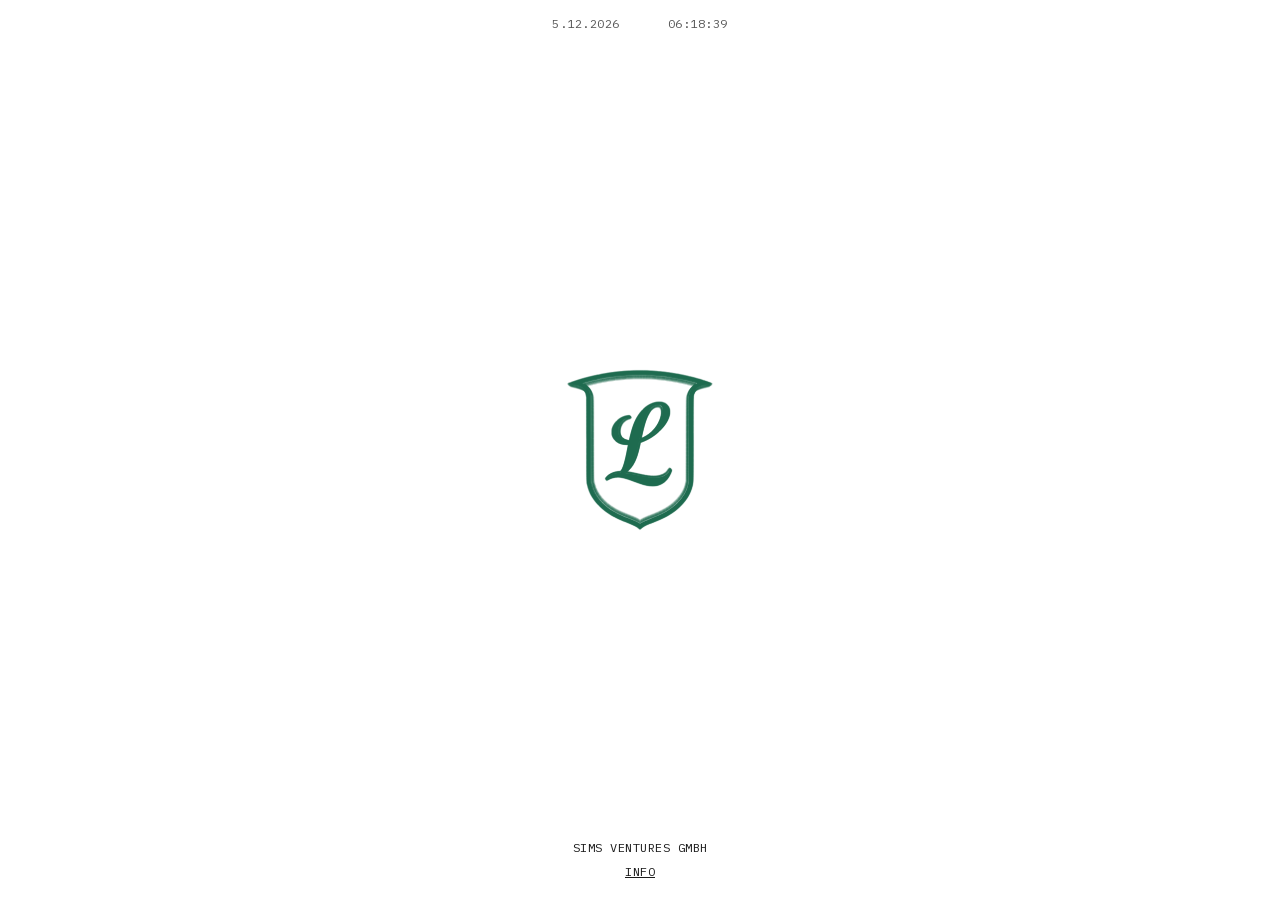
<file: index.html>
<!doctype html>
<html lang="en">
<head>
<meta charset="utf-8">
<meta name="viewport" content="width=device-width, initial-scale=1">
<link rel="icon" href="crest.svg" type="image/svg+xml">
<title>Sims Ventures GmbH</title>
<link rel="stylesheet" href="fonts.css">
<link rel="stylesheet" href="site.css">
</head>
<body>
<div class="clock" aria-hidden="true"><span id="d"></span><span id="t"></span></div>
<div class="stage" aria-hidden="true"><svg width="0" height="0" style="position:absolute"><defs><g id="crest" transform="translate(0.000000,1237.000000) scale(0.100000,-0.100000)"><path vector-effect="non-scaling-stroke" d="M5275 12159 c-526 -11 -1106 -53 -1565 -114 -436 -58 -639 -90 -955 -149 -44 -8 -116 -22 -160 -30 -44 -8 -186 -38 -315 -66 -663 -143 -1155 -281 -1780 -500 -113 -40 -226 -79 -252 -88 -53 -17 -62 -32 -22 -32 25 0 99 -17 441 -101 402 -98 632 -202 761 -344 103 -112 180 -320 202 -542 6 -60 10 -1311 10 -3195 0 -3408 -4 -3179 61 -3468 131 -579 396 -1050 859 -1524 446 -456 980 -803 1709 -1110 158 -67 301 -124 556 -221 364 -139 615 -276 757 -413 67 -65 67 -65 145 8 145 136 331 240 663 370 102 40 259 102 348 137 903 355 1489 709 1968 1190 492 493 769 985 900 1595 53 250 49 -31 50 3428 2 3488 -2 3257 59 3444 76 234 193 374 390 471 108 53 343 132 522 174 367 88 425 101 450 101 40 0 18 16 -63 46 -175 65 -628 220 -754 258 -211 63 -751 210 -820 223 -14 2 -68 15 -120 28 -52 13 -126 31 -165 39 -38 8 -113 24 -165 36 -303 68 -888 167 -1330 226 -769 102 -1522 140 -2385 123z m1282 -353 c472 -33 1002 -89 1353 -142 433 -65 838 -142 1215 -229 176 -41 634 -159 783 -201 54 -15 54 -15 -29 -64 -106 -64 -139 -90 -210 -164 -162 -168 -257 -353 -327 -636 -27 -105 -27 -105 -33 -3335 -3 -1776 -9 -3246 -13 -3265 -4 -19 -16 -86 -27 -148 -86 -501 -368 -985 -845 -1452 -485 -475 -1022 -784 -2019 -1160 -297 -112 -552 -231 -703 -327 -53 -34 -53 -34 -125 15 -122 81 -259 145 -617 286 -701 278 -952 391 -1264 571 -870 501 -1454 1205 -1641 1977 -76 315 -69 -16 -75 3553 -5 3200 -5 3200 -28 3301 -64 292 -157 471 -330 636 -82 79 -134 117 -219 163 -29 15 -53 31 -53 34 0 9 602 165 885 230 50 11 128 29 175 40 156 37 688 133 970 176 443 67 1106 127 1745 159 192 9 1225 -4 1432 -18z"/><path vector-effect="non-scaling-stroke" d="M6856 9770 c-468 -85 -903 -388 -1234 -860 -310 -442 -501 -934 -703 -1805 -28 -121 -52 -226 -55 -233 -5 -16 -70 -9 -192 19 -274 63 -467 215 -555 439 -136 348 -5 829 298 1094 145 127 264 190 453 242 34 9 62 21 62 26 0 19 -30 66 -45 72 -58 22 -274 -7 -420 -55 -432 -144 -758 -468 -882 -874 -25 -85 -27 -101 -27 -290 -1 -200 -1 -200 32 -290 147 -399 514 -606 1070 -606 170 1 159 6 142 -76 -5 -26 -23 -122 -40 -213 -206 -1098 -362 -1613 -550 -1812 -47 -49 -61 -58 -90 -58 -76 0 -301 -31 -399 -56 -253 -63 -513 -210 -636 -359 -38 -47 -38 -47 -15 -96 40 -85 43 -85 142 -23 212 131 476 204 742 204 293 0 612 -81 1266 -323 670 -247 903 -311 1247 -339 513 -43 945 134 1238 507 140 179 294 488 319 640 6 39 5 41 -42 76 -50 36 -50 36 -67 0 -120 -254 -392 -466 -703 -547 -412 -106 -871 -75 -1707 118 -330 76 -609 131 -800 158 -82 12 -154 22 -159 24 -5 1 33 36 85 78 310 250 545 616 724 1128 84 243 210 727 262 1011 20 110 -8 90 283 205 898 357 1688 1101 1919 1809 48 149 62 236 62 390 -1 349 -172 578 -496 666 -118 32 -378 36 -529 9z m323 -225 c265 -145 231 -735 -75 -1306 -293 -547 -801 -1000 -1362 -1215 -57 -22 -63 -23 -58 -7 3 10 35 155 71 323 159 730 300 1191 466 1520 167 332 309 509 503 627 160 98 340 120 455 58z"/></g></defs></svg><div class="float"><div class="mark"><div class="l scan" style="transform:translateZ(3px)"></div><svg class="l solid" viewBox="0 0 1130 1237" style="transform:translateZ(2px)"><use href="#crest"/></svg><svg class="l wire" viewBox="0 0 1130 1237" style="transform:translateZ(-3px);opacity:0.6"><use href="#crest"/></svg><svg class="l wire" viewBox="0 0 1130 1237" style="transform:translateZ(-6px);opacity:0.56"><use href="#crest"/></svg><svg class="l wire" viewBox="0 0 1130 1237" style="transform:translateZ(-9px);opacity:0.53"><use href="#crest"/></svg><svg class="l wire" viewBox="0 0 1130 1237" style="transform:translateZ(-12px);opacity:0.49"><use href="#crest"/></svg><svg class="l wire" viewBox="0 0 1130 1237" style="transform:translateZ(-15px);opacity:0.46"><use href="#crest"/></svg><svg class="l wire" viewBox="0 0 1130 1237" style="transform:translateZ(-18px);opacity:0.42"><use href="#crest"/></svg><svg class="l wire" viewBox="0 0 1130 1237" style="transform:translateZ(-21px);opacity:0.39"><use href="#crest"/></svg><svg class="l wire" viewBox="0 0 1130 1237" style="transform:translateZ(-24px);opacity:0.36"><use href="#crest"/></svg><svg class="l wire" viewBox="0 0 1130 1237" style="transform:translateZ(-27px);opacity:0.32"><use href="#crest"/></svg><svg class="l wire" viewBox="0 0 1130 1237" style="transform:translateZ(-30px);opacity:0.29"><use href="#crest"/></svg><svg class="l wire" viewBox="0 0 1130 1237" style="transform:translateZ(-33px);opacity:0.25"><use href="#crest"/></svg><svg class="l wire" viewBox="0 0 1130 1237" style="transform:translateZ(-36px);opacity:0.22"><use href="#crest"/></svg><svg class="l wire" viewBox="0 0 1130 1237" style="transform:translateZ(-39px);opacity:0.18"><use href="#crest"/></svg><svg class="l wire" viewBox="0 0 1130 1237" style="transform:translateZ(-42px);opacity:0.15"><use href="#crest"/></svg><svg class="l wire" viewBox="0 0 1130 1237" style="transform:translateZ(-45px);opacity:0.11"><use href="#crest"/></svg></div></div></div>
<div class="foot"><div>Sims Ventures GmbH</div><a href="info.html">Info</a></div>
<script>
(function(){var z="Europe/Berlin",d=document.getElementById("d"),t=document.getElementById("t");
function tick(){var n=new Date();d.textContent=n.toLocaleDateString("de-DE",{timeZone:z});t.textContent=n.toLocaleTimeString("de-DE",{timeZone:z,hour12:false});}
tick();setInterval(tick,1000);})();
</script>
</body>
</html>
</file>
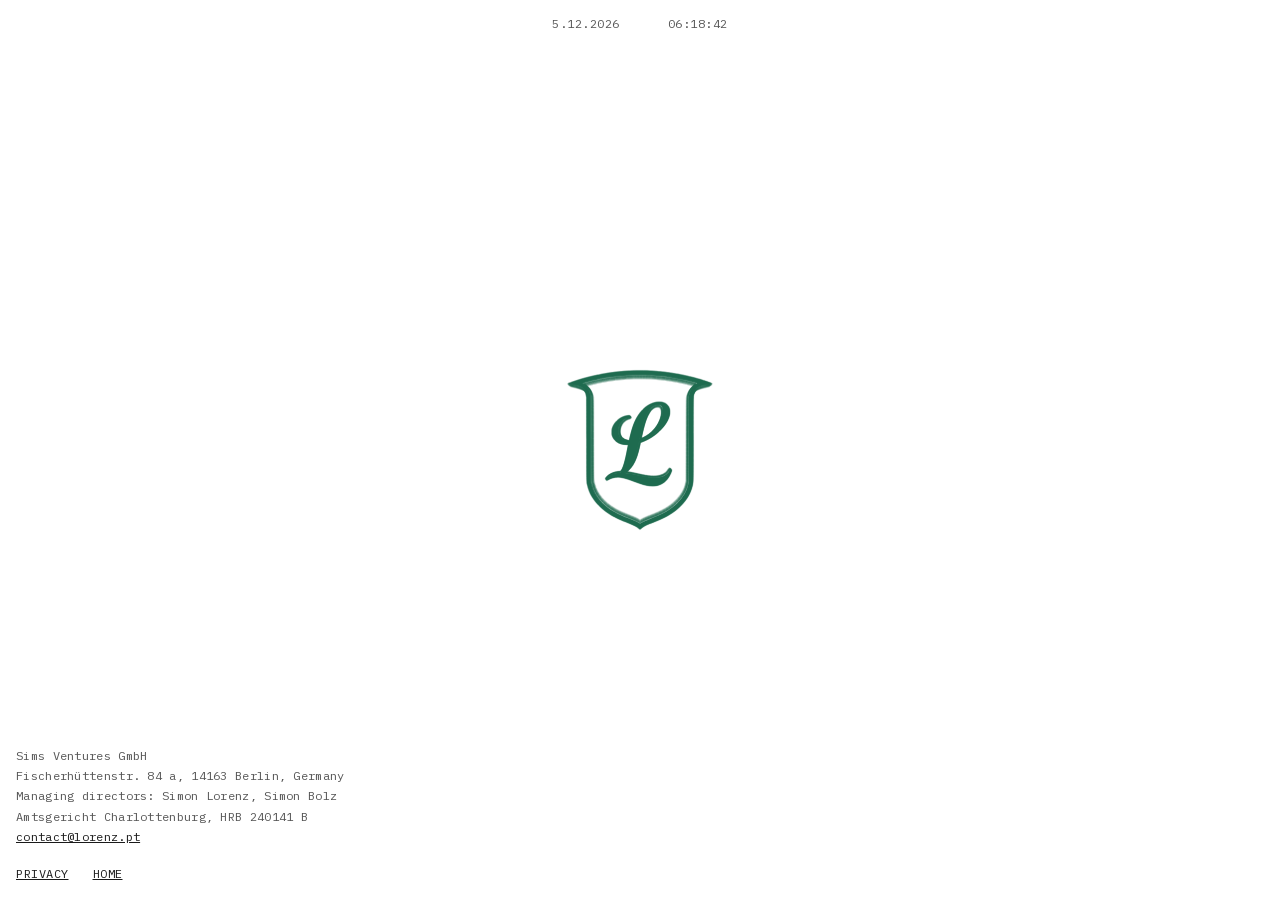
<file: info.html>
<!doctype html>
<html lang="en">
<head>
<meta charset="utf-8">
<meta name="viewport" content="width=device-width, initial-scale=1">
<link rel="icon" href="crest.svg" type="image/svg+xml">
<title>Info · Sims Ventures GmbH</title>
<link rel="stylesheet" href="fonts.css">
<link rel="stylesheet" href="site.css">
</head>
<body>
<div class="clock" aria-hidden="true"><span id="d"></span><span id="t"></span></div>
<div class="stage" aria-hidden="true"><svg width="0" height="0" style="position:absolute"><defs><g id="crest" transform="translate(0.000000,1237.000000) scale(0.100000,-0.100000)"><path vector-effect="non-scaling-stroke" d="M5275 12159 c-526 -11 -1106 -53 -1565 -114 -436 -58 -639 -90 -955 -149 -44 -8 -116 -22 -160 -30 -44 -8 -186 -38 -315 -66 -663 -143 -1155 -281 -1780 -500 -113 -40 -226 -79 -252 -88 -53 -17 -62 -32 -22 -32 25 0 99 -17 441 -101 402 -98 632 -202 761 -344 103 -112 180 -320 202 -542 6 -60 10 -1311 10 -3195 0 -3408 -4 -3179 61 -3468 131 -579 396 -1050 859 -1524 446 -456 980 -803 1709 -1110 158 -67 301 -124 556 -221 364 -139 615 -276 757 -413 67 -65 67 -65 145 8 145 136 331 240 663 370 102 40 259 102 348 137 903 355 1489 709 1968 1190 492 493 769 985 900 1595 53 250 49 -31 50 3428 2 3488 -2 3257 59 3444 76 234 193 374 390 471 108 53 343 132 522 174 367 88 425 101 450 101 40 0 18 16 -63 46 -175 65 -628 220 -754 258 -211 63 -751 210 -820 223 -14 2 -68 15 -120 28 -52 13 -126 31 -165 39 -38 8 -113 24 -165 36 -303 68 -888 167 -1330 226 -769 102 -1522 140 -2385 123z m1282 -353 c472 -33 1002 -89 1353 -142 433 -65 838 -142 1215 -229 176 -41 634 -159 783 -201 54 -15 54 -15 -29 -64 -106 -64 -139 -90 -210 -164 -162 -168 -257 -353 -327 -636 -27 -105 -27 -105 -33 -3335 -3 -1776 -9 -3246 -13 -3265 -4 -19 -16 -86 -27 -148 -86 -501 -368 -985 -845 -1452 -485 -475 -1022 -784 -2019 -1160 -297 -112 -552 -231 -703 -327 -53 -34 -53 -34 -125 15 -122 81 -259 145 -617 286 -701 278 -952 391 -1264 571 -870 501 -1454 1205 -1641 1977 -76 315 -69 -16 -75 3553 -5 3200 -5 3200 -28 3301 -64 292 -157 471 -330 636 -82 79 -134 117 -219 163 -29 15 -53 31 -53 34 0 9 602 165 885 230 50 11 128 29 175 40 156 37 688 133 970 176 443 67 1106 127 1745 159 192 9 1225 -4 1432 -18z"/><path vector-effect="non-scaling-stroke" d="M6856 9770 c-468 -85 -903 -388 -1234 -860 -310 -442 -501 -934 -703 -1805 -28 -121 -52 -226 -55 -233 -5 -16 -70 -9 -192 19 -274 63 -467 215 -555 439 -136 348 -5 829 298 1094 145 127 264 190 453 242 34 9 62 21 62 26 0 19 -30 66 -45 72 -58 22 -274 -7 -420 -55 -432 -144 -758 -468 -882 -874 -25 -85 -27 -101 -27 -290 -1 -200 -1 -200 32 -290 147 -399 514 -606 1070 -606 170 1 159 6 142 -76 -5 -26 -23 -122 -40 -213 -206 -1098 -362 -1613 -550 -1812 -47 -49 -61 -58 -90 -58 -76 0 -301 -31 -399 -56 -253 -63 -513 -210 -636 -359 -38 -47 -38 -47 -15 -96 40 -85 43 -85 142 -23 212 131 476 204 742 204 293 0 612 -81 1266 -323 670 -247 903 -311 1247 -339 513 -43 945 134 1238 507 140 179 294 488 319 640 6 39 5 41 -42 76 -50 36 -50 36 -67 0 -120 -254 -392 -466 -703 -547 -412 -106 -871 -75 -1707 118 -330 76 -609 131 -800 158 -82 12 -154 22 -159 24 -5 1 33 36 85 78 310 250 545 616 724 1128 84 243 210 727 262 1011 20 110 -8 90 283 205 898 357 1688 1101 1919 1809 48 149 62 236 62 390 -1 349 -172 578 -496 666 -118 32 -378 36 -529 9z m323 -225 c265 -145 231 -735 -75 -1306 -293 -547 -801 -1000 -1362 -1215 -57 -22 -63 -23 -58 -7 3 10 35 155 71 323 159 730 300 1191 466 1520 167 332 309 509 503 627 160 98 340 120 455 58z"/></g></defs></svg><div class="float"><div class="mark"><div class="l scan" style="transform:translateZ(3px)"></div><svg class="l solid" viewBox="0 0 1130 1237" style="transform:translateZ(2px)"><use href="#crest"/></svg><svg class="l wire" viewBox="0 0 1130 1237" style="transform:translateZ(-3px);opacity:0.6"><use href="#crest"/></svg><svg class="l wire" viewBox="0 0 1130 1237" style="transform:translateZ(-6px);opacity:0.56"><use href="#crest"/></svg><svg class="l wire" viewBox="0 0 1130 1237" style="transform:translateZ(-9px);opacity:0.53"><use href="#crest"/></svg><svg class="l wire" viewBox="0 0 1130 1237" style="transform:translateZ(-12px);opacity:0.49"><use href="#crest"/></svg><svg class="l wire" viewBox="0 0 1130 1237" style="transform:translateZ(-15px);opacity:0.46"><use href="#crest"/></svg><svg class="l wire" viewBox="0 0 1130 1237" style="transform:translateZ(-18px);opacity:0.42"><use href="#crest"/></svg><svg class="l wire" viewBox="0 0 1130 1237" style="transform:translateZ(-21px);opacity:0.39"><use href="#crest"/></svg><svg class="l wire" viewBox="0 0 1130 1237" style="transform:translateZ(-24px);opacity:0.36"><use href="#crest"/></svg><svg class="l wire" viewBox="0 0 1130 1237" style="transform:translateZ(-27px);opacity:0.32"><use href="#crest"/></svg><svg class="l wire" viewBox="0 0 1130 1237" style="transform:translateZ(-30px);opacity:0.29"><use href="#crest"/></svg><svg class="l wire" viewBox="0 0 1130 1237" style="transform:translateZ(-33px);opacity:0.25"><use href="#crest"/></svg><svg class="l wire" viewBox="0 0 1130 1237" style="transform:translateZ(-36px);opacity:0.22"><use href="#crest"/></svg><svg class="l wire" viewBox="0 0 1130 1237" style="transform:translateZ(-39px);opacity:0.18"><use href="#crest"/></svg><svg class="l wire" viewBox="0 0 1130 1237" style="transform:translateZ(-42px);opacity:0.15"><use href="#crest"/></svg><svg class="l wire" viewBox="0 0 1130 1237" style="transform:translateZ(-45px);opacity:0.11"><use href="#crest"/></svg></div></div></div>
<div class="panel">
<p>Sims Ventures GmbH<br>Fischerhüttenstr. 84 a, 14163 Berlin, Germany<br>Managing directors: Simon Lorenz, Simon Bolz<br>Amtsgericht Charlottenburg, HRB 240141 B<br><a href="mailto:contact@lorenz.pt">contact@lorenz.pt</a></p>
<nav><a href="privacy.html">Privacy</a><a href="index.html">Home</a></nav>
</div>
<script>
(function(){var z="Europe/Berlin",d=document.getElementById("d"),t=document.getElementById("t");
function tick(){var n=new Date();d.textContent=n.toLocaleDateString("de-DE",{timeZone:z});t.textContent=n.toLocaleTimeString("de-DE",{timeZone:z,hour12:false});}
tick();setInterval(tick,1000);})();
</script>
</body>
</html>
</file>
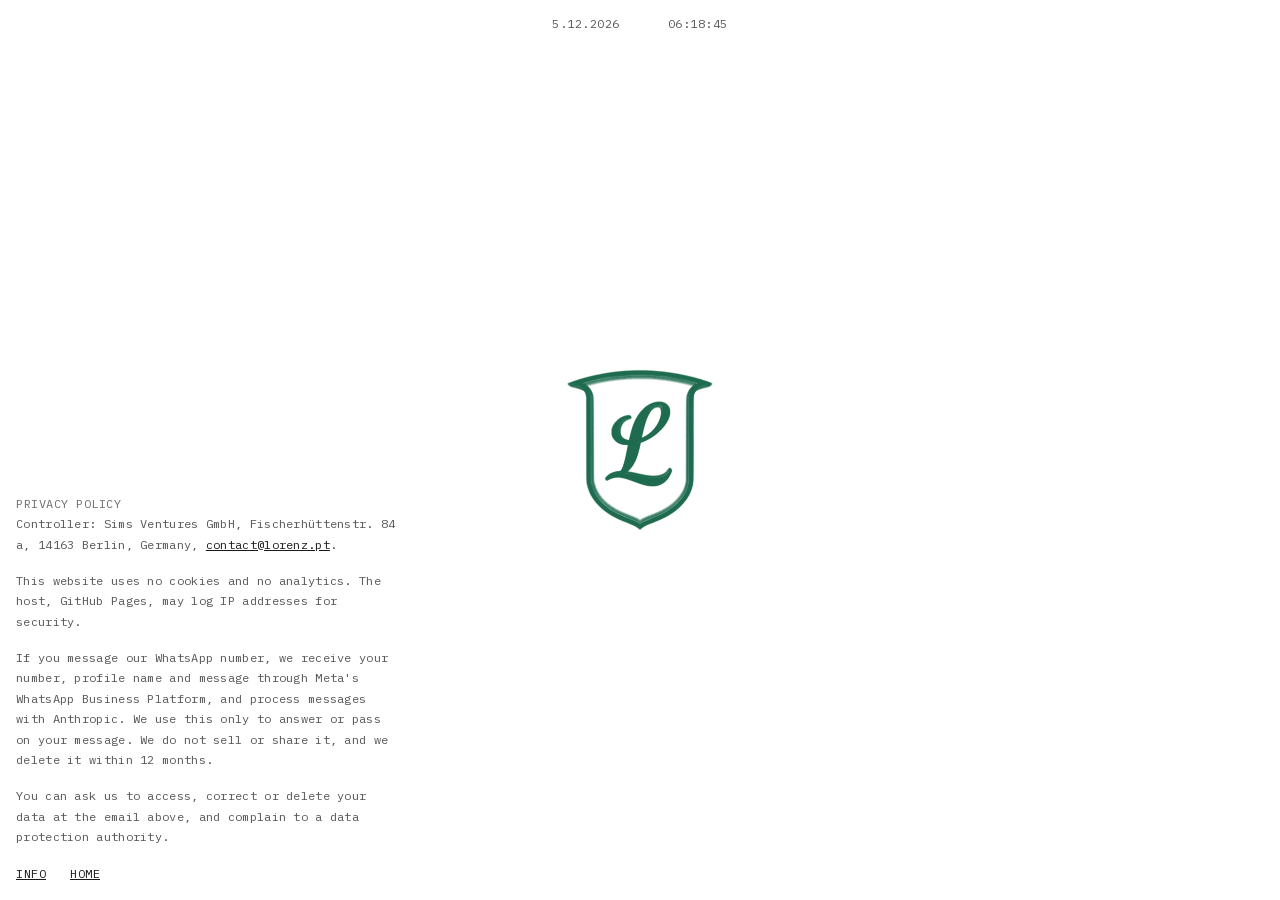
<file: privacy.html>
<!doctype html>
<html lang="en">
<head>
<meta charset="utf-8">
<meta name="viewport" content="width=device-width, initial-scale=1">
<link rel="icon" href="crest.svg" type="image/svg+xml">
<title>Privacy · Sims Ventures GmbH</title>
<link rel="stylesheet" href="fonts.css">
<link rel="stylesheet" href="site.css">
</head>
<body>
<div class="clock" aria-hidden="true"><span id="d"></span><span id="t"></span></div>
<div class="stage" aria-hidden="true"><svg width="0" height="0" style="position:absolute"><defs><g id="crest" transform="translate(0.000000,1237.000000) scale(0.100000,-0.100000)"><path vector-effect="non-scaling-stroke" d="M5275 12159 c-526 -11 -1106 -53 -1565 -114 -436 -58 -639 -90 -955 -149 -44 -8 -116 -22 -160 -30 -44 -8 -186 -38 -315 -66 -663 -143 -1155 -281 -1780 -500 -113 -40 -226 -79 -252 -88 -53 -17 -62 -32 -22 -32 25 0 99 -17 441 -101 402 -98 632 -202 761 -344 103 -112 180 -320 202 -542 6 -60 10 -1311 10 -3195 0 -3408 -4 -3179 61 -3468 131 -579 396 -1050 859 -1524 446 -456 980 -803 1709 -1110 158 -67 301 -124 556 -221 364 -139 615 -276 757 -413 67 -65 67 -65 145 8 145 136 331 240 663 370 102 40 259 102 348 137 903 355 1489 709 1968 1190 492 493 769 985 900 1595 53 250 49 -31 50 3428 2 3488 -2 3257 59 3444 76 234 193 374 390 471 108 53 343 132 522 174 367 88 425 101 450 101 40 0 18 16 -63 46 -175 65 -628 220 -754 258 -211 63 -751 210 -820 223 -14 2 -68 15 -120 28 -52 13 -126 31 -165 39 -38 8 -113 24 -165 36 -303 68 -888 167 -1330 226 -769 102 -1522 140 -2385 123z m1282 -353 c472 -33 1002 -89 1353 -142 433 -65 838 -142 1215 -229 176 -41 634 -159 783 -201 54 -15 54 -15 -29 -64 -106 -64 -139 -90 -210 -164 -162 -168 -257 -353 -327 -636 -27 -105 -27 -105 -33 -3335 -3 -1776 -9 -3246 -13 -3265 -4 -19 -16 -86 -27 -148 -86 -501 -368 -985 -845 -1452 -485 -475 -1022 -784 -2019 -1160 -297 -112 -552 -231 -703 -327 -53 -34 -53 -34 -125 15 -122 81 -259 145 -617 286 -701 278 -952 391 -1264 571 -870 501 -1454 1205 -1641 1977 -76 315 -69 -16 -75 3553 -5 3200 -5 3200 -28 3301 -64 292 -157 471 -330 636 -82 79 -134 117 -219 163 -29 15 -53 31 -53 34 0 9 602 165 885 230 50 11 128 29 175 40 156 37 688 133 970 176 443 67 1106 127 1745 159 192 9 1225 -4 1432 -18z"/><path vector-effect="non-scaling-stroke" d="M6856 9770 c-468 -85 -903 -388 -1234 -860 -310 -442 -501 -934 -703 -1805 -28 -121 -52 -226 -55 -233 -5 -16 -70 -9 -192 19 -274 63 -467 215 -555 439 -136 348 -5 829 298 1094 145 127 264 190 453 242 34 9 62 21 62 26 0 19 -30 66 -45 72 -58 22 -274 -7 -420 -55 -432 -144 -758 -468 -882 -874 -25 -85 -27 -101 -27 -290 -1 -200 -1 -200 32 -290 147 -399 514 -606 1070 -606 170 1 159 6 142 -76 -5 -26 -23 -122 -40 -213 -206 -1098 -362 -1613 -550 -1812 -47 -49 -61 -58 -90 -58 -76 0 -301 -31 -399 -56 -253 -63 -513 -210 -636 -359 -38 -47 -38 -47 -15 -96 40 -85 43 -85 142 -23 212 131 476 204 742 204 293 0 612 -81 1266 -323 670 -247 903 -311 1247 -339 513 -43 945 134 1238 507 140 179 294 488 319 640 6 39 5 41 -42 76 -50 36 -50 36 -67 0 -120 -254 -392 -466 -703 -547 -412 -106 -871 -75 -1707 118 -330 76 -609 131 -800 158 -82 12 -154 22 -159 24 -5 1 33 36 85 78 310 250 545 616 724 1128 84 243 210 727 262 1011 20 110 -8 90 283 205 898 357 1688 1101 1919 1809 48 149 62 236 62 390 -1 349 -172 578 -496 666 -118 32 -378 36 -529 9z m323 -225 c265 -145 231 -735 -75 -1306 -293 -547 -801 -1000 -1362 -1215 -57 -22 -63 -23 -58 -7 3 10 35 155 71 323 159 730 300 1191 466 1520 167 332 309 509 503 627 160 98 340 120 455 58z"/></g></defs></svg><div class="float"><div class="mark"><div class="l scan" style="transform:translateZ(3px)"></div><svg class="l solid" viewBox="0 0 1130 1237" style="transform:translateZ(2px)"><use href="#crest"/></svg><svg class="l wire" viewBox="0 0 1130 1237" style="transform:translateZ(-3px);opacity:0.6"><use href="#crest"/></svg><svg class="l wire" viewBox="0 0 1130 1237" style="transform:translateZ(-6px);opacity:0.56"><use href="#crest"/></svg><svg class="l wire" viewBox="0 0 1130 1237" style="transform:translateZ(-9px);opacity:0.53"><use href="#crest"/></svg><svg class="l wire" viewBox="0 0 1130 1237" style="transform:translateZ(-12px);opacity:0.49"><use href="#crest"/></svg><svg class="l wire" viewBox="0 0 1130 1237" style="transform:translateZ(-15px);opacity:0.46"><use href="#crest"/></svg><svg class="l wire" viewBox="0 0 1130 1237" style="transform:translateZ(-18px);opacity:0.42"><use href="#crest"/></svg><svg class="l wire" viewBox="0 0 1130 1237" style="transform:translateZ(-21px);opacity:0.39"><use href="#crest"/></svg><svg class="l wire" viewBox="0 0 1130 1237" style="transform:translateZ(-24px);opacity:0.36"><use href="#crest"/></svg><svg class="l wire" viewBox="0 0 1130 1237" style="transform:translateZ(-27px);opacity:0.32"><use href="#crest"/></svg><svg class="l wire" viewBox="0 0 1130 1237" style="transform:translateZ(-30px);opacity:0.29"><use href="#crest"/></svg><svg class="l wire" viewBox="0 0 1130 1237" style="transform:translateZ(-33px);opacity:0.25"><use href="#crest"/></svg><svg class="l wire" viewBox="0 0 1130 1237" style="transform:translateZ(-36px);opacity:0.22"><use href="#crest"/></svg><svg class="l wire" viewBox="0 0 1130 1237" style="transform:translateZ(-39px);opacity:0.18"><use href="#crest"/></svg><svg class="l wire" viewBox="0 0 1130 1237" style="transform:translateZ(-42px);opacity:0.15"><use href="#crest"/></svg><svg class="l wire" viewBox="0 0 1130 1237" style="transform:translateZ(-45px);opacity:0.11"><use href="#crest"/></svg></div></div></div>
<div class="panel">
<span class="label">Privacy policy</span>
<p>Controller: Sims Ventures GmbH, Fischerhüttenstr. 84 a, 14163 Berlin, Germany, <a href="mailto:contact@lorenz.pt">contact@lorenz.pt</a>.</p>
<p>This website uses no cookies and no analytics. The host, GitHub Pages, may log IP addresses for security.</p>
<p>If you message our WhatsApp number, we receive your number, profile name and message through Meta's WhatsApp Business Platform, and process messages with Anthropic. We use this only to answer or pass on your message. We do not sell or share it, and we delete it within 12 months.</p>
<p>You can ask us to access, correct or delete your data at the email above, and complain to a data protection authority.</p>
<nav><a href="info.html">Info</a><a href="index.html">Home</a></nav>
</div>
<script>
(function(){var z="Europe/Berlin",d=document.getElementById("d"),t=document.getElementById("t");
function tick(){var n=new Date();d.textContent=n.toLocaleDateString("de-DE",{timeZone:z});t.textContent=n.toLocaleTimeString("de-DE",{timeZone:z,hour12:false});}
tick();setInterval(tick,1000);})();
</script>
</body>
</html>
</file>
<file: fonts.css>
@font-face {
  font-family: 'IBM Plex Mono';
  font-style: normal;
  font-weight: 400;
  font-display: swap;
  src: url(fonts/IBMPlexMono-400-latin-ext.woff2) format('woff2');
  unicode-range: U+0100-02BA, U+02BD-02C5, U+02C7-02CC, U+02CE-02D7, U+02DD-02FF, U+0304, U+0308, U+0329, U+1D00-1DBF, U+1E00-1E9F, U+1EF2-1EFF, U+2020, U+20A0-20AB, U+20AD-20C4, U+2113, U+2C60-2C7F, U+A720-A7FF;
}
@font-face {
  font-family: 'IBM Plex Mono';
  font-style: normal;
  font-weight: 400;
  font-display: swap;
  src: url(fonts/IBMPlexMono-400-latin.woff2) format('woff2');
  unicode-range: U+0000-00FF, U+0131, U+0152-0153, U+02BB-02BC, U+02C6, U+02DA, U+02DC, U+0304, U+0308, U+0329, U+2000-206F, U+20AC, U+2122, U+2191, U+2193, U+2212, U+2215, U+FEFF, U+FFFD;
}
@font-face {
  font-family: 'IBM Plex Mono';
  font-style: normal;
  font-weight: 600;
  font-display: swap;
  src: url(fonts/IBMPlexMono-600-latin-ext.woff2) format('woff2');
  unicode-range: U+0100-02BA, U+02BD-02C5, U+02C7-02CC, U+02CE-02D7, U+02DD-02FF, U+0304, U+0308, U+0329, U+1D00-1DBF, U+1E00-1E9F, U+1EF2-1EFF, U+2020, U+20A0-20AB, U+20AD-20C4, U+2113, U+2C60-2C7F, U+A720-A7FF;
}
@font-face {
  font-family: 'IBM Plex Mono';
  font-style: normal;
  font-weight: 600;
  font-display: swap;
  src: url(fonts/IBMPlexMono-600-latin.woff2) format('woff2');
  unicode-range: U+0000-00FF, U+0131, U+0152-0153, U+02BB-02BC, U+02C6, U+02DA, U+02DC, U+0304, U+0308, U+0329, U+2000-206F, U+20AC, U+2122, U+2191, U+2193, U+2212, U+2215, U+FEFF, U+FFFD;
}
@font-face {
  font-family: 'Source Serif 4';
  font-style: normal;
  font-weight: 400;
  font-display: swap;
  src: url(fonts/SourceSerif4-400-latin-ext.woff2) format('woff2');
  unicode-range: U+0100-02BA, U+02BD-02C5, U+02C7-02CC, U+02CE-02D7, U+02DD-02FF, U+0304, U+0308, U+0329, U+1D00-1DBF, U+1E00-1E9F, U+1EF2-1EFF, U+2020, U+20A0-20AB, U+20AD-20C4, U+2113, U+2C60-2C7F, U+A720-A7FF;
}
@font-face {
  font-family: 'Source Serif 4';
  font-style: normal;
  font-weight: 400;
  font-display: swap;
  src: url(fonts/SourceSerif4-400-latin.woff2) format('woff2');
  unicode-range: U+0000-00FF, U+0131, U+0152-0153, U+02BB-02BC, U+02C6, U+02DA, U+02DC, U+0304, U+0308, U+0329, U+2000-206F, U+20AC, U+2122, U+2191, U+2193, U+2212, U+2215, U+FEFF, U+FFFD;
}
@font-face {
  font-family: 'Source Serif 4';
  font-style: normal;
  font-weight: 600;
  font-display: swap;
  src: url(fonts/SourceSerif4-600-latin-ext.woff2) format('woff2');
  unicode-range: U+0100-02BA, U+02BD-02C5, U+02C7-02CC, U+02CE-02D7, U+02DD-02FF, U+0304, U+0308, U+0329, U+1D00-1DBF, U+1E00-1E9F, U+1EF2-1EFF, U+2020, U+20A0-20AB, U+20AD-20C4, U+2113, U+2C60-2C7F, U+A720-A7FF;
}
@font-face {
  font-family: 'Source Serif 4';
  font-style: normal;
  font-weight: 600;
  font-display: swap;
  src: url(fonts/SourceSerif4-600-latin.woff2) format('woff2');
  unicode-range: U+0000-00FF, U+0131, U+0152-0153, U+02BB-02BC, U+02C6, U+02DA, U+02DC, U+0304, U+0308, U+0329, U+2000-206F, U+20AC, U+2122, U+2191, U+2193, U+2212, U+2215, U+FEFF, U+FFFD;
}
@font-face {
  font-family: 'Source Serif 4';
  font-style: normal;
  font-weight: 700;
  font-display: swap;
  src: url(fonts/SourceSerif4-700-latin-ext.woff2) format('woff2');
  unicode-range: U+0100-02BA, U+02BD-02C5, U+02C7-02CC, U+02CE-02D7, U+02DD-02FF, U+0304, U+0308, U+0329, U+1D00-1DBF, U+1E00-1E9F, U+1EF2-1EFF, U+2020, U+20A0-20AB, U+20AD-20C4, U+2113, U+2C60-2C7F, U+A720-A7FF;
}
@font-face {
  font-family: 'Source Serif 4';
  font-style: normal;
  font-weight: 700;
  font-display: swap;
  src: url(fonts/SourceSerif4-700-latin.woff2) format('woff2');
  unicode-range: U+0000-00FF, U+0131, U+0152-0153, U+02BB-02BC, U+02C6, U+02DA, U+02DC, U+0304, U+0308, U+0329, U+2000-206F, U+20AC, U+2122, U+2191, U+2193, U+2212, U+2215, U+FEFF, U+FFFD;
}
</file>
<file: site.css>
/* Family OS design system: tokens + editorial theme. Dark mode follows the visitor's system setting. */
:root {
  --font-serif: 'Source Serif 4', Georgia, 'Times New Roman', serif;
  --font-mono: 'IBM Plex Mono', ui-monospace, monospace;
  --space-1: 4px;
  --space-2: 8px;
  --space-3: 12px;
  --space-4: 16px;
  --space-6: 24px;
  --space-8: 32px;
  --space-12: 48px;
  --space-16: 64px;
  --radius-sm: 4px;
  --radius-md: 8px;
  --radius-lg: 12px;
  --type-eyebrow: 10px;
  --type-caption: 12px;
  --type-body: 15px;
  --type-docBody: 13px;
  --type-h3: 17px;
  --type-h2: 21px;
  --type-h1: 28px;
  --type-cover: 40px;
  --chart-1: #446F8A;
  --chart-2: #A85D3F;
  --chart-3: #3F6F54;
  --chart-4: #8A5A6A;
  --chart-5: #9A7B4F;
  --chart-6: #4A5A7A;
  --accent-property: #A85D3F;
  --accent-finance: #3F6F54;
  --accent-health: #446F8A;
  --accent-family: #8A5A6A;
  --accent-legal: #4A5A7A;
  --accent-master: #9A7B4F;
  --status-done: #3F7D54;
  --status-progress: #B8862F;
  --status-progress-text: #8C6015;
  --status-blocked: #B1473B;
  --status-pending: #6B6B6B;
  --semantic-pos: #2E7D52;
  --semantic-neg: #C0392B;
  --semantic-link: #2F6FB0;
  --paper: #FAF8F4;
  --surface: #FFFFFF;
  --ink: #1A1A1A;
  --ink-2: #555555;
  --ink-3-text: #6E6E6E;
  --rule: #E3DCCF;
  --rule-faint: #EFEAE0;
}

html, body { height: 100%; margin: 0; background: #FFFFFF; color: var(--ink); }
body { font-family: var(--font-mono); font-size: var(--type-caption); letter-spacing: .5px; overflow: hidden; }
a { color: var(--ink); }
.clock { position: fixed; top: var(--space-4); left: 0; right: 0; text-align: center; color: var(--ink-2); font-variant-numeric: tabular-nums; }
/* emerald accent */ .clock span + span { margin-left: var(--space-12); }
.stage { position: fixed; inset: 0; display: grid; place-items: center; perspective: 900px; pointer-events: none; }
.float { animation: float 6s ease-in-out infinite; transform-style: preserve-3d; }
.mark { position: relative; width: 150px; height: 164px; transform-style: preserve-3d; animation: spin 14s cubic-bezier(.7,0,.3,1) infinite; }
.mark .l { position: absolute; inset: 0; width: 100%; height: 100%; }
.mark .solid { fill: #1E6B4F; }
.mark .wire { fill: none; stroke: #1E6B4F; stroke-width: 1px; }
.mark .scan { -webkit-mask: url(crest.svg) center / 100% 100% no-repeat; mask: url(crest.svg) center / 100% 100% no-repeat;
  background: linear-gradient(180deg, transparent 0%, transparent 42%, rgba(190,255,220,.75) 50%, transparent 58%, transparent 100%) 0 -200% / 100% 300% no-repeat;
  animation: scan 3.5s ease-in-out infinite; }
@keyframes spin { 0%, 12% { transform: rotateY(-18deg) rotateX(6deg); } 45%, 57% { transform: rotateY(162deg) rotateX(-6deg); } 90%, 100% { transform: rotateY(342deg) rotateX(6deg); } }
@keyframes float { 0%, 100% { transform: translateY(-4px); } 50% { transform: translateY(4px); } }
@keyframes scan { 0% { background-position: 0 -200%; } 60%, 100% { background-position: 0 200%; } }
@media (prefers-reduced-motion: reduce) { .mark, .float, .mark .scan { animation: none; } .mark { transform: rotateY(-22deg) rotateX(6deg); } }
.foot { position: fixed; bottom: var(--space-4); left: 0; right: 0; text-align: center; text-transform: uppercase; line-height: 2; }
.panel { position: fixed; left: var(--space-4); bottom: var(--space-4); max-width: 380px; text-transform: uppercase; line-height: 1.7; }
.panel p { margin: 0 0 var(--space-4); color: var(--ink-2); text-transform: none; letter-spacing: .3px; }
.panel nav a + a { margin-left: var(--space-6); }
.panel .label { color: var(--ink-3-text); }
@media (max-width: 520px) { .mark { width: 110px; height: 120px; } .panel { right: var(--space-4); } }
</file>
